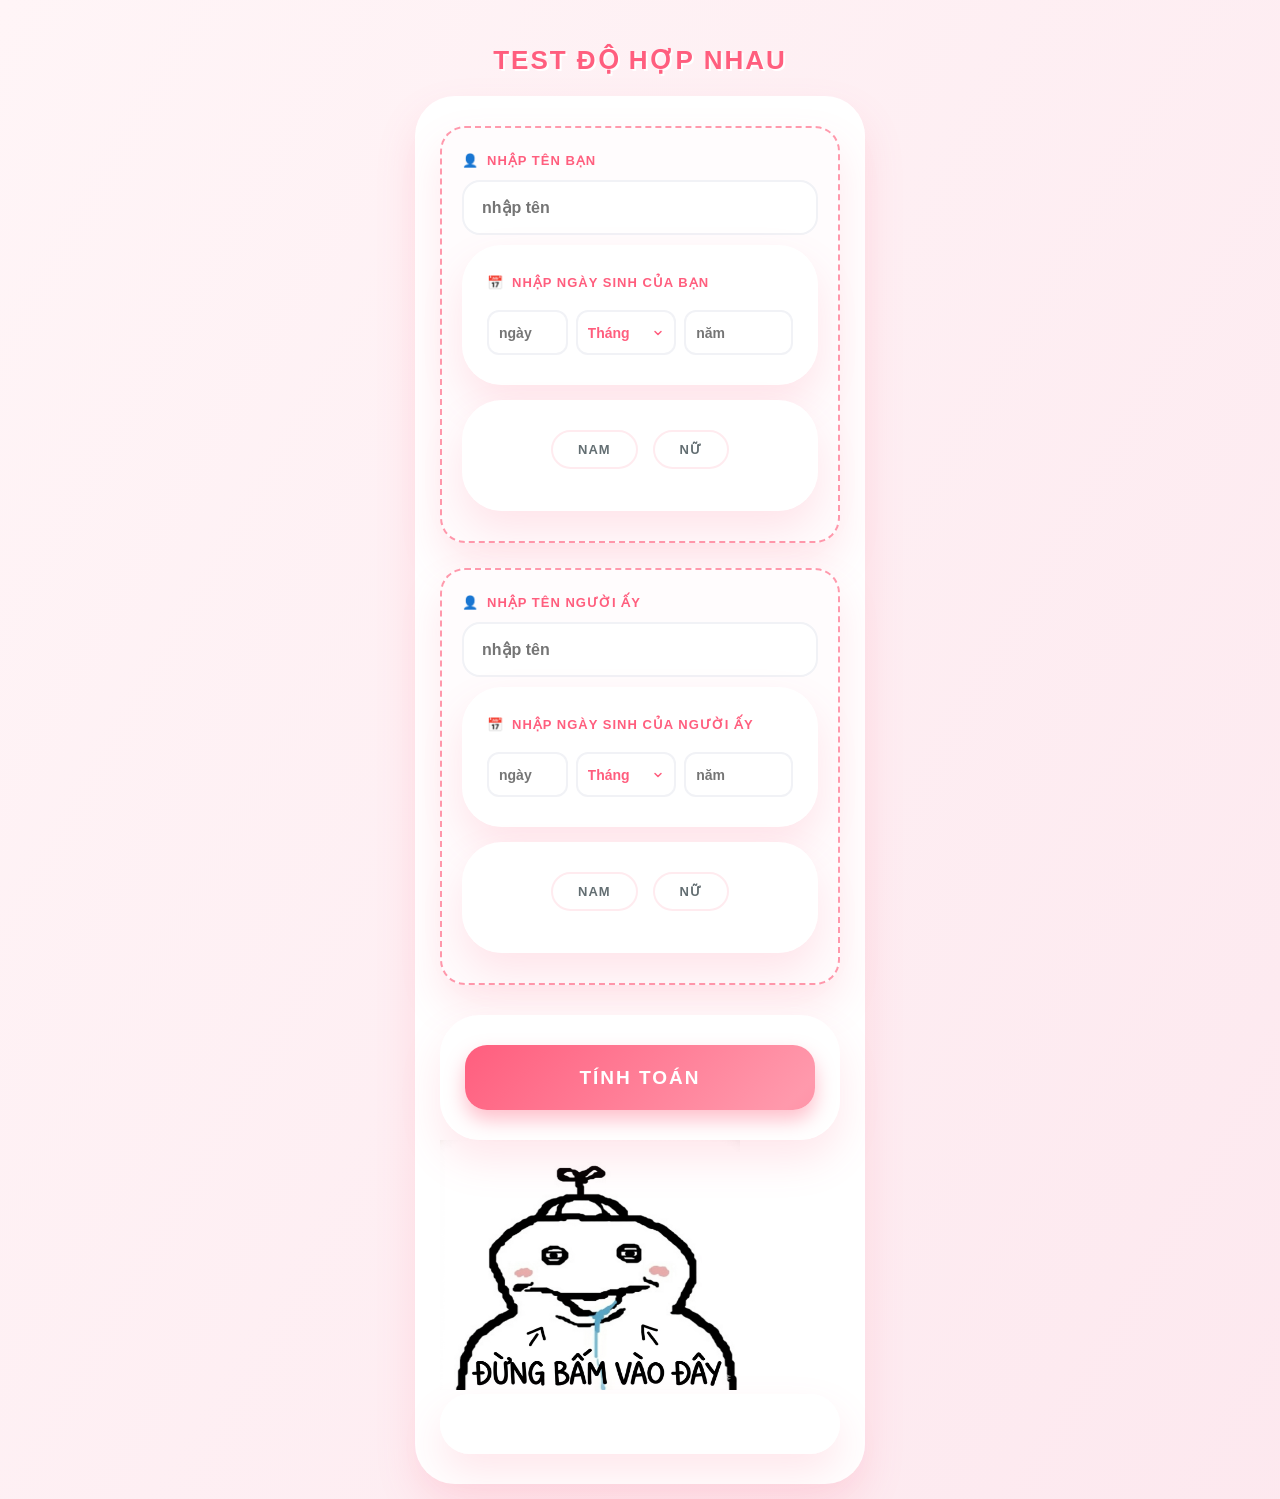
<file: Index.html>
<!DOCTYPE html>
<html lang="vi">
<head>
    <meta charset="utf-8">
    <meta name="description" content="Test độ hợp nhau-công cụ SIÊU ĐẲNG CẤP để test độ hợp nhau cho các cặp đôi!!!">
    <meta name="viewport" content="width=device-width,initial-scale=1.0">
    <link rel="stylesheet" href="css/giaoDien.css">
    <title>Test độ hợp nhau</title>
    <link rel="icon" type="image/png" href="Gemini_Generated_Image_dvvwwqdvvwwqdvvw.png" sizes="32x32">
</head>
<body>
    <header>
        <h1>Test độ hợp nhau</h1>
    </header>
    <div>
        <form action="">
            <div id="thongTinBan">
                <label for="tenBan">nhập tên bạn</label>
                <input type="text" placeholder="nhập tên" id="tenBan">
                <div id="ntnI">
                    <label for="nsBan">nhập ngày sinh của bạn</label>
                    <input type="number" id="nsBan" placeholder="ngày">
                    <select name="tháng" id="thangSinhBan">
                        <option value="">Tháng</option>
                        <script>
                            for(let i=1;i<=12;i++){
                                document.writeln(`<option value="${i}">Tháng ${i}</option>`)
                            }
                        </script>
                    </select>
                    <input type="number" id="namSinhBan" placeholder="năm">
                </div>
                <div class="gender-select1">
                    <input type="radio" name="genderBan" value="nam" id="maleBan">
                    <label for="maleBan">NAM</label>
                
                    <input type="radio" name="genderBan" value="nu" id="femaleBan">
                    <label for="femaleBan">NỮ</label>
                </div>
            </div>
            <div id="thongTinNguoiAy">
                <label for="tenNguoiAy">nhập tên Người ấy</label>
                <input type="text" placeholder="nhập tên" id="tenNguoiAy">
                <div id="ntny">
                    <label for="nsNguoiAy">nhập ngày sinh của người ấy</label>
                    <input type="number" id="nsNguoiAy" placeholder="ngày">
                    <select name="tháng" id="thangSinhNguoiAy">
                        <option value="">Tháng</option>
                        <script>
                            for(let i=1;i<=12;i++){
                                document.writeln(`<option value="${i}">Tháng ${i}</option>`)
                            }
                        </script>
                    </select>
                    <input type="number" id="namSinhNguoiAy" placeholder="năm">
                </div>
                <div class="gender-select1">
                    <input type="radio" name="genderNguoiAy" value="nam" id="maleNguoiAy">
                    <label for="maleNguoiAy">NAM</label>
                
                    <input type="radio" name="genderNguoiAy" value="nu" id="femaleNguoiAy">
                    <label for="femaleNguoiAy">NỮ</label>
                </div>
            </div>
            <div id="row">
                <input type="button" value="Tính toán" onclick="tinhToan()">
            </div>
        </form>
        <script src="js/tinhToanDoHopNhau.js"></script>
        <a href="https://www.effectivecpmnetwork.com/b5eki7pdh?key=dc8fbf15f38e901512c430aff58be21b" target="_blank" rel="noopener noreferrer">
            <img src="Gemini_Generated_Image_1lzikd1lzikd1lzi.png" alt="Đừng bấm vào đây =))" width="300" height="250" style="border: none; cursor: pointer;"> <!--quảng cáo link-->
        </a>



        <script>
            atOptions = {
              'key' : '8e899df00389f6f99753f951981601d8',
              'format' : 'iframe',
              'height' : 250,
              'width' : 300,
              'params' : {}
            };
          </script>
          <script src="https://www.highperformanceformat.com/8e899df00389f6f99753f951981601d8/invoke.js"></script>
          
          
          <!--quảng cáo baner to-->          
          <script async="async" data-cfasync="false" src="https://pl29181832.effectivecpmnetwork.com/ab9570931532a8382e0866a2e5621ddb/invoke.js"></script>
          <div id="container-ab9570931532a8382e0866a2e5621ddb"></div>


           <!--quảng cáo biểu ngữ gốc-->
           <!--quảng cáo bar-->
    </div>
    <script src="https://pl29181831.effectivecpmnetwork.com/ba/d3/57/bad357a18ac2ef635166a7d70b8bf7e3.js"></script>
    <!--quảng cáo bar-->
</body>
</html>
</file>
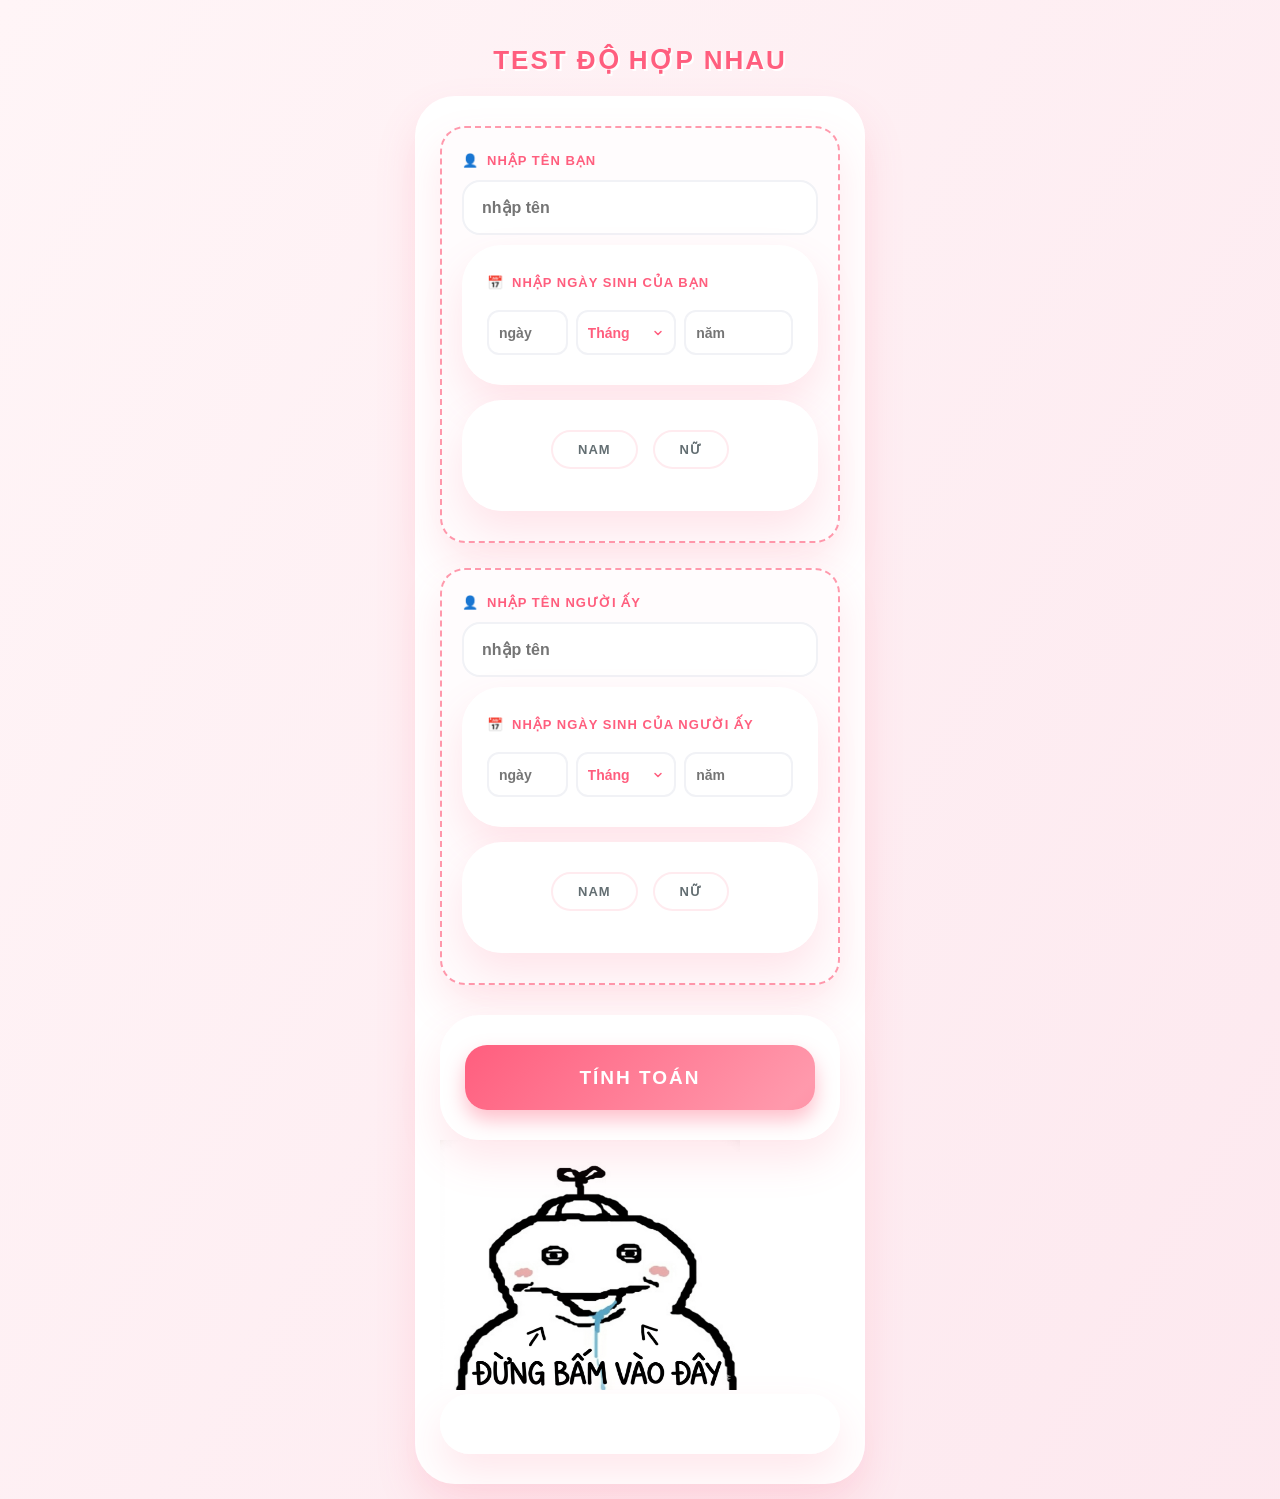
<file: index.html>
<!DOCTYPE html>
<html lang="vi">
<head>
    <meta charset="utf-8">
    <meta name="viewport" content="width=device-width, initial-scale=1.0">

    <!-- SEO & Thẻ chia sẻ mạng xã hội -->
    <title>Test Độ Hợp Nhau Online - Bói Tình Yêu Cặp Đôi Chính Xác</title>
    <meta name="description" content="Công cụ test độ hợp nhau online giúp các cặp đôi kiểm tra mức độ thấu hiểu và hòa hợp tình yêu nhanh chóng, chính xác và hoàn toàn miễn phí.">
    <meta name="keywords" content="test độ hợp nhau, bói tình yêu, đo độ hợp nhau cặp đôi, bói tình duyên">
    <meta name="robots" content="index, follow">

    <!-- chứng minh quyền sở hữu với googole  -->
    <meta name="google-site-verification" content="ZNsrBOofs7tR0-0pgksUVjiBHUGxS7PV8pFptsdWLhQ" />

    <meta property="og:type" content="website">
    <meta property="og:title" content="Test Độ Hợp Nhau Online - Bói Tình Yêu Cặp Đôi">
    <meta property="og:description" content="Khám phá mức độ thấu hiểu và hòa hợp của hai bạn ngay hôm nay!">

    <!-- CSS & Favicon -->
    <link rel="stylesheet" href="css/giaoDien.css">
    <link rel="icon" type="image/png" href="Gemini_Generated_Image_dvvwwqdvvwwqdvvw.png" sizes="32x32">
</head>
<body>
    <header>
        <h1>Test độ hợp nhau</h1>
    </header>
    <div>
        <form action="">
            <div id="thongTinBan">
                <label for="tenBan">nhập tên bạn</label>
                <input type="text" placeholder="nhập tên" id="tenBan">
                <div id="ntnI">
                    <label for="nsBan">nhập ngày sinh của bạn</label>
                    <input type="number" id="nsBan" placeholder="ngày">
                    <select name="tháng" id="thangSinhBan">
                        <option value="">Tháng</option>
                        <script>
                            for(let i=1;i<=12;i++){
                                document.writeln(`<option value="${i}">Tháng ${i}</option>`)
                            }
                        </script>
                    </select>
                    <input type="number" id="namSinhBan" placeholder="năm">
                </div>
                <div class="gender-select1">
                    <input type="radio" name="genderBan" value="nam" id="maleBan">
                    <label for="maleBan">NAM</label>
                
                    <input type="radio" name="genderBan" value="nu" id="femaleBan">
                    <label for="femaleBan">NỮ</label>
                </div>
            </div>
            <div id="thongTinNguoiAy">
                <label for="tenNguoiAy">nhập tên Người ấy</label>
                <input type="text" placeholder="nhập tên" id="tenNguoiAy">
                <div id="ntny">
                    <label for="nsNguoiAy">nhập ngày sinh của người ấy</label>
                    <input type="number" id="nsNguoiAy" placeholder="ngày">
                    <select name="tháng" id="thangSinhNguoiAy">
                        <option value="">Tháng</option>
                        <script>
                            for(let i=1;i<=12;i++){
                                document.writeln(`<option value="${i}">Tháng ${i}</option>`)
                            }
                        </script>
                    </select>
                    <input type="number" id="namSinhNguoiAy" placeholder="năm">
                </div>
                <div class="gender-select1">
                    <input type="radio" name="genderNguoiAy" value="nam" id="maleNguoiAy">
                    <label for="maleNguoiAy">NAM</label>
                
                    <input type="radio" name="genderNguoiAy" value="nu" id="femaleNguoiAy">
                    <label for="femaleNguoiAy">NỮ</label>
                </div>
            </div>
            <div id="row">
                <input type="button" value="Tính toán" onclick="tinhToan()">
            </div>
        </form>
        <script src="js/tinhToanDoHopNhau.js"></script>
        <a href="https://www.effectivecpmnetwork.com/s1mvk8tx2s?key=2189e82fc43f796614a0463bfb9c66b2" target="_blank" rel="noopener noreferrer">
            <img src="Gemini_Generated_Image_1lzikd1lzikd1lzi.png" alt="Đừng bấm vào đây =))" width="300" height="250" style="border: none; cursor: pointer;"> <!--quảng cáo link-->
        </a>



        <script>
            atOptions = {
              'key' : 'd87599cf391513f2dbecf03c86f9ed59',
              'format' : 'iframe',
              'height' : 250,
              'width' : 300,
              'params' : {}
            };
          </script>
          <script src="https://www.highperformanceformat.com/d87599cf391513f2dbecf03c86f9ed59/invoke.js"></script>
          
          
          <!--quảng cáo baner to-->          
          <script async="async" data-cfasync="false" src="https://pl29666282.effectivecpmnetwork.com/23b146241703d740188caa6e38c3917c/invoke.js"></script>
          <div id="container-23b146241703d740188caa6e38c3917c"></div>


           <!--quảng cáo biểu ngữ gốc-->
    </div>
    <script src="https://pl29666284.effectivecpmnetwork.com/d7/83/30/d783305007d7009132cd6354b0bca70c.js"></script>
    <!--quảng cáo bar-->
</body>
</html>
</file>
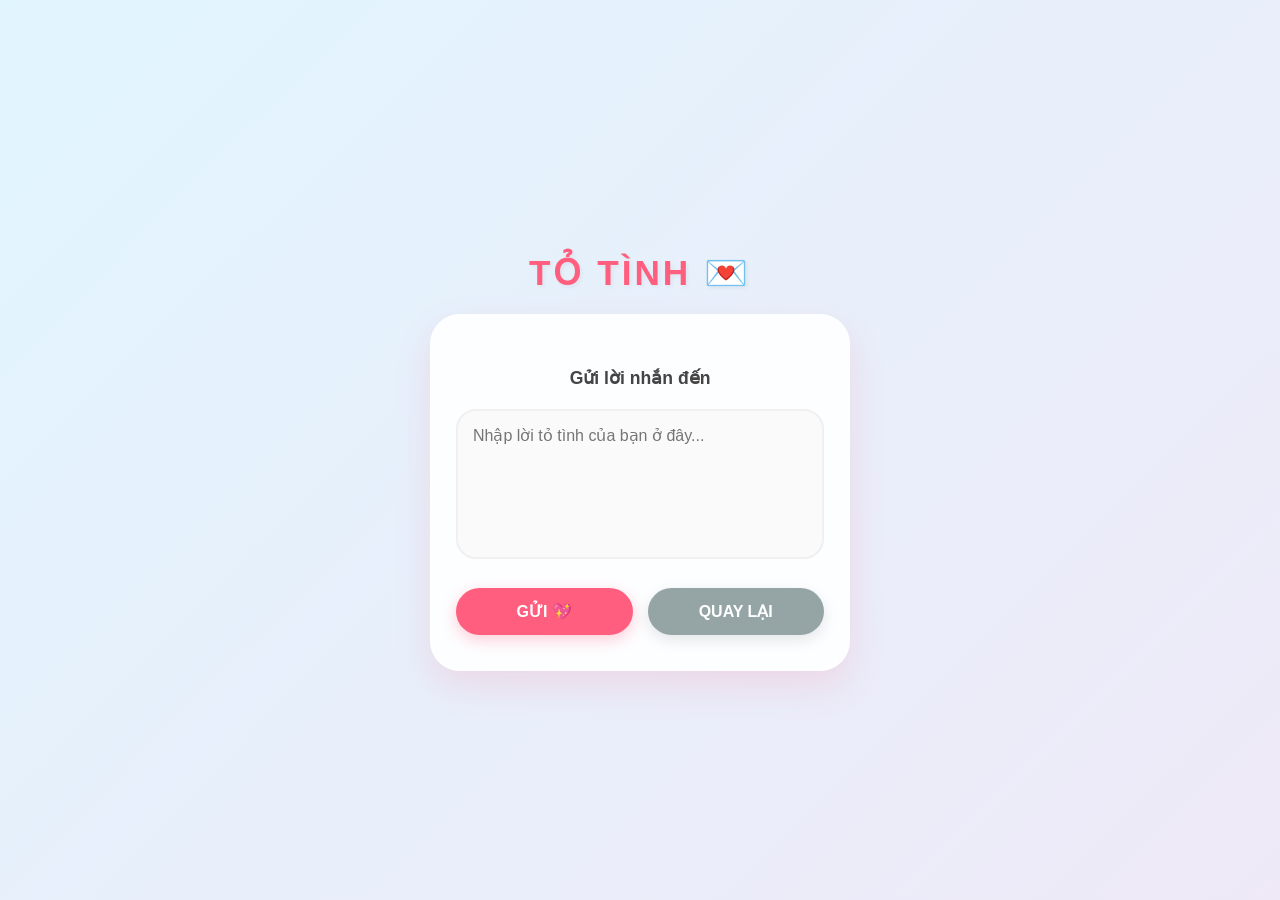
<file: toTinh.html>
<!DOCTYPE html>
<html lang="vi">
<head>
    <meta charset="utf-8">
    <meta name="viewport" content="width=device-width, initial-scale=1.0">
    <title>Tỏ Tình</title>
    <link rel="stylesheet" href="css/nhapTextToTinh.css">
    <link rel="icon" type="image/png" href="Gemini_Generated_Image_dvvwwqdvvwwqdvvw.png" sizes="32x32">
</head>
<body>

<header>
    <h1>TỎ TÌNH 💌</h1>
</header>

<div class="love-card">
    <p class="title">
        Gửi lời nhắn đến <span id="nameTarget">người ấy</span>
    </p>

    <textarea id="loveText" placeholder="Nhập lời tỏ tình của bạn ở đây..."></textarea>

    <div class="actions">
        <button onclick="guiLoiToTinh()">GỬI 💖</button>
        <button class="back" onclick="history.back()">QUAY LẠI</button>
    </div>
</div>

<script>
    const urlData = new URLSearchParams(window.location.search);
    const n2 = urlData.get('n2');
    const n1= urlData.get('n1');
    const score =urlData.get('score');

    document.getElementById("nameTarget").innerText = n2;  // thay đổi cái title

    function guiLoiToTinh(){
        const text=document.getElementById("loveText").value.trim();
        const n2 = urlData.get('n2');
        const n1=urlData.get('n1');
        const score=urlData.get('score');
        const maHoaText=btoa(unescape(encodeURIComponent(text)));
        const maHoaN2=btoa(unescape(encodeURIComponent(n2)));
        const maHoaN1=btoa(unescape(encodeURIComponent(n1)));
        const maHoaScore=btoa(unescape(encodeURIComponent(score)));
        const linkKetQua=`noiDungToTinh.html?msg=${maHoaText}&n2=${maHoaN2}&n1=${maHoaN1}&score=${maHoaScore}`;

        if(text === ""){
            alert("Nhập gì đó đi bro 😅");
            return;
        }

        // chuyển sang kq
        window.location.href = linkKetQua;
    }
</script>
<script src="https://pl29666284.effectivecpmnetwork.com/d7/83/30/d783305007d7009132cd6354b0bca70c.js"></script>




</body>
</html>
</file>
<file: css/giaoDien.css>
/* css/giaoDien.css */

:root {
    --primary: #ff5e7e;
    --secondary: #ff99ac;
    --accent: #ffeb3b;
    --text: #2d3436;
    --bg-gradient: linear-gradient(120deg, #fff5f7, #fce4ec, #f3e5f5, #fff5f7);
}

/* 1. Reset & Cơ bản */
* {
    margin: 0;
    padding: 0;
    box-sizing: border-box;
    font-family: -apple-system, BlinkMacSystemFont, "Segoe UI", Roboto, Helvetica, Arial, sans-serif;
    -webkit-tap-highlight-color: transparent;
}

body {
    background: var(--bg-gradient);
    background-size: 400% 400%;
    animation: bgChange 15s ease infinite;
    display: flex;
    flex-direction: column;
    align-items: center;
    min-height: 100vh;
    padding: 15px;
    overflow-x: hidden;
    position: relative;
}

@keyframes bgChange {
    0% { background-position: 0% 50%; }
    50% { background-position: 100% 50%; }
    100% { background-position: 0% 50%; }
}

/* 2. Hiệu ứng Trái tim rơi nền */
body::before, body::after {
    content: "❤";
    position: fixed;
    top: -10%;
    color: var(--secondary);
    opacity: 0.3;
    font-size: 20px;
    z-index: 0;
    pointer-events: none;
    animation: heartFall 8s linear infinite;
}

body::before { left: 10%; }
body::after { left: 85%; font-size: 14px; animation-duration: 12s; animation-delay: 3s; }

@keyframes heartFall {
    0% { transform: translateY(0) rotate(0deg); opacity: 0; }
    20% { opacity: 0.4; }
    100% { transform: translateY(110vh) rotate(360deg); opacity: 0; }
}

/* 3. Tiêu đề - Nhịp điệu lãng mạn */
header {
    width: 100%;
    text-align: center;
    padding: 30px 0 20px;
    z-index: 1;
}

header h1 {
    font-size: 26px;
    color: var(--primary);
    text-transform: uppercase;
    letter-spacing: 2px;
    font-weight: 900;
    text-shadow: 2px 2px 0px white;
    display: inline-block;
    animation: swing 2s ease-in-out infinite alternate;
}

@keyframes swing {
    0% { transform: rotate(2deg) scale(1); }
    100% { transform: rotate(-2deg) scale(1.05); }
}

/* 4. Khung nội dung chính (Glassmorphism) */
div {
    width: 100%;
    max-width: 450px;
    background: rgba(255, 255, 255, 0.96);
    padding: 30px 25px;
    border-radius: 40px;
    box-shadow: 0 20px 40px rgba(255, 94, 126, 0.15);
    z-index: 1;
    backdrop-filter: blur(10px);
    animation: fadeIn 1s ease-out;
}

@keyframes fadeIn {
    from { opacity: 0; transform: translateY(20px); }
    to { opacity: 1; transform: translateY(0); }
}

form {
    display: flex;
    flex-direction: column;
    gap: 25px;
}

/* 5. Hai khối thông tin - Viền gạch đứt & Nền đổi màu */
#thongTinBan, #thongTinNguoiAy {
    padding: 25px 20px 15px;
    border-radius: 25px;
    border: 2.5px dashed var(--secondary);
    background: #fffcfd;
    transition: all 0.4s cubic-bezier(0.175, 0.885, 0.32, 1.275);
    animation: innerBgChange 6s infinite alternate;
}

@keyframes innerBgChange {
    from { background-color: #ffffff; }
    to { background-color: #fff2f5; }
}

#thongTinBan:focus-within, #thongTinNguoiAy:focus-within {
    border-style: solid;
    border-color: var(--primary);
    transform: translateY(-5px);
    box-shadow: 0 10px 20px rgba(255, 94, 126, 0.1);
}

/* 6. Label Hết Phèn (Có Icon & Animation) */
label {
    display: flex;
    align-items: center;
    gap: 8px;
    font-size: 13px;
    font-weight: 800;
    color: var(--primary);
    margin-bottom: 12px;
    text-transform: uppercase;
    letter-spacing: 1px;
    transition: 0.3s;
}

label[for="tenBan"]::before, label[for="tenNguoiAy"]::before { content: "👤"; }
label[for="nsBan"]::before, label[for="nsNguoiAy"]::before { content: "📅"; }

#thongTinBan:focus-within label, #thongTinNguoiAy:focus-within label {
    transform: translateX(8px);
    filter: brightness(0.8);
}

/* 7. Input Hiện Đại */
input[type="text"], 
input[type="date"] {
    width: 100%;
    height: 55px;
    border: 2px solid #f1f2f6;
    border-radius: 18px;
    padding: 0 18px;
    font-size: 16px;
    font-weight: 600;
    color: var(--text);
    background: white;
    transition: 0.3s;
}

input:focus {
    outline: none;
    border-color: var(--primary);
    background: #fff;
}

/* 8. Nút Bấm Lấp Lánh & Nhịp Đập */
#row {
    margin-top: 5px;
}

input[type="button"] {
    width: 100%;
    height: 65px;
    background: linear-gradient(135deg, var(--primary), var(--secondary), var(--primary));
    background-size: 200% auto;
    color: white;
    border: none;
    border-radius: 22px;
    font-size: 19px;
    font-weight: 900;
    text-transform: uppercase;
    letter-spacing: 2px;
    cursor: pointer;
    box-shadow: 0 10px 20px rgba(255, 94, 126, 0.4);
    transition: all 0.3s ease;
    animation: pulse 2s infinite, shimmer 3s linear infinite;
}

@keyframes shimmer {
    to { background-position: 200% center; }
}

@keyframes pulse {
    0% { transform: scale(1); box-shadow: 0 10px 20px rgba(255, 94, 126, 0.4); }
    50% { transform: scale(1.02); box-shadow: 0 15px 30px rgba(255, 94, 126, 0.6); }
    100% { transform: scale(1); box-shadow: 0 10px 20px rgba(255, 94, 126, 0.4); }
}

input[type="button"]:active {
    transform: scale(0.94);
    filter: brightness(1.2);
}

/* 9. Tối ưu Mobile nhỏ */
@media (max-width: 375px) {
    div { padding: 20px; }
    header h1 { font-size: 22px; }
    input[type="button"] { font-size: 17px; height: 60px; }
}
/* Căn chỉnh các ô trong group Ngày-Tháng-Năm */
#ntnI, #ntny {
    display: flex;
    flex-wrap: wrap; /* Cho phép rớt dòng trên màn hình cực nhỏ */
    gap: 8px;
    align-items: center;
    margin-top: 10px;
}

/* Label bên trong group ntn chiếm toàn bộ chiều rộng hàng đầu */
#ntnI label, #ntny label {
    flex: 0 0 100%; 
}

/* Định dạng cho các input số và select */
#ntnI input, #ntnI select, 
#ntny input, #ntny select {
    flex: 1; /* Chia đều độ rộng cho các ô */
    min-width: 0; /* Tránh bị tràn khung trên mobile */
    height: 45px;
    border-radius: 12px;
    border: 2px solid #f1f2f6;
    padding: 0 10px;
    font-size: 14px;
    font-weight: 600;
    transition: 0.3s;
}

/* Cho ô năm rộng hơn một chút để cân đối */
#namSinhBan, #namSinhNguoiAy {
    flex: 1.5 !important;
}

/* Hiệu ứng khi focus vào các ô nhỏ */
#ntnI input:focus, #ntnI select:focus,
#ntny input:focus, #ntny select:focus {
    border-color: var(--primary);
    background: #fff;
    outline: none;
    box-shadow: 0 5px 15px rgba(255, 94, 126, 0.1);
}
/* Tút lại vẻ đẹp cho thẻ Select */
select {
    appearance: none; /* Xóa bỏ giao diện mặc định của trình duyệt */
    -webkit-appearance: none;
    -moz-appearance: none;
    background-image: url("data:image/svg+xml;charset=UTF-8,%3Csvg xmlns='http://www.w3.org/2000/svg' width='12' height='12' viewBox='0 0 24 24' fill='none' stroke='%23ff5e7e' stroke-width='3' stroke-linecap='round' stroke-linejoin='round'%3E%3Cpath d='M6 9l6 6 6-6'%3E%3C/path%3E%3C/svg%3E");
    background-repeat: no-repeat;
    background-position: right 10px center; /* Đặt icon mũi tên bên phải */
    padding-right: 30px !important; /* Tránh chữ đè lên mũi tên */
    cursor: pointer;
    color: var(--text) !important; /* Đảm bảo màu chữ luôn rõ ràng */
    background-color: white !important;
}

/* Khi đã chọn giá trị (không còn là placeholder) */
select:not([value=""]) {
    color: var(--primary) !important; /* Đổi màu chữ tháng đã chọn cho nổi bật */
    font-weight: 800;
}

/* Làm đẹp danh sách lựa chọn bên trong (Dropdown) */
select option {
    color: var(--text);
    background-color: white;
    padding: 10px;
}
.gender-select1 {
    display: flex;
    justify-content: center;
    gap: 15px;
    margin: 15px 0;
}

.gender-select1 {
    display: flex;
    justify-content: center;
    gap: 15px;
    margin: 15px 0;
}

/* Ẩn cái nút tròn mặc định đi */
.gender-select1 input[type="radio"] {
    display: none;
}

/* Tạo giao diện mới cho nhãn (label) */
.gender-select1 label {
    padding: 10px 25px;
    border: 2px solid #ffebef;
    border-radius: 20px;
    cursor: pointer;
    transition: all 0.3s;
    background: white;
    color: #636e72;
    font-weight: bold;
}

/* Khi được chọn thì đổi màu hồng */
.gender-select1 input[type="radio"]:checked + label {
    background: #ff5e7e;
    color: white;
    border-color: #ff5e7e;
    box-shadow: 0 5px 15px rgba(255, 94, 126, 0.3);
}

.gender-select1 {
    display: flex;
    justify-content: center;
    gap: 15px;
    margin: 15px 0;
}

.gender-select1 {
    display: flex;
    justify-content: center;
    gap: 15px;
    margin: 15px 0;
}

/* Đây là cái div trắng bao quanh mọi thứ */
.result-card {
    display: flex;
    flex-direction: column;
    align-items: center;    /* Căn giữa tất cả con theo chiều ngang */
    justify-content: center;
    text-align: center;
    width: 100%;
    max-width: 400px;       /* Giới hạn độ rộng để không bị bè */
    margin: 0 auto;         /* Căn giữa chính cái card này */
    padding: 20px;
}
.score-container {
    width: 100%;
    margin: 20px 0;
    display: flex;
    justify-content: center; /* Căn giữa ngang */
    align-items: center;    /* Căn giữa dọc */
}

.score-number {
    /* XÓA position: absolute, top, left, transform... */
    font-size: 5rem; 
    font-weight: 900;
    color: var(--primary);
    text-shadow: 4px 4px 0px rgba(255, 94, 126, 0.1);
    animation: heartBeat 1.5s infinite;
    
    /* Đảm bảo nó là thành phần bình thường để Flexbox căn giữa được */
    display: inline-block; 
    margin: 0;
}

/* Hiệu ứng nhịp đập giống như trái tim */
@keyframes heartBeat {
    0% { transform: scale(1); }
    15% { transform: scale(1.1); }
    30% { transform: scale(1); }
    45% { transform: scale(1.15); }
    100% { transform: scale(1); }
}
</file>
<file: css/nhapTextToTinh.css>
:root {
    --primary: #ff5e7e;
    --primary-hover: #ff3e63;
    --secondary: #ff99ac;
    --bg-gradient: linear-gradient(-45deg, #fff5f7, #fce4ec, #f3e5f5, #e1f5fe);
    --text: #2d3436;
    --white: #ffffff;
}

/* Căn giữa toàn bộ nội dung */
body {
    margin: 0;
    font-family: 'Segoe UI', Tahoma, Geneva, Verdana, sans-serif;
    background: var(--bg-gradient);
    background-size: 400% 400%;
    animation: bgMove 15s ease infinite;
    display: flex;
    flex-direction: column;
    align-items: center;
    justify-content: center; /* Căn giữa theo chiều dọc */
    min-height: 100vh;
    color: var(--text);
}

@keyframes bgMove {
    0% { background-position: 0% 50% }
    50% { background-position: 100% 50% }
    100% { background-position: 0% 50% }
}

/* Header mượt mà hơn */
header h1 {
    margin-bottom: 20px;
    color: var(--primary);
    letter-spacing: 3px;
    font-size: 2.2rem;
    text-shadow: 2px 2px 4px rgba(0,0,0,0.05);
}

/* Card với hiệu ứng nổi khối (Glassmorphism nhẹ) */
.love-card {
    background: rgba(255, 255, 255, 0.9);
    backdrop-filter: blur(5px);
    padding: 35px 25px;
    border-radius: 30px;
    width: 90%;
    max-width: 420px;
    box-shadow: 0 15px 35px rgba(255, 94, 126, 0.15); /* Đổ bóng hồng nhạt */
    text-align: center;
    border: 1px solid rgba(255, 255, 255, 0.3);
    box-sizing: border-box;
}

/* Tiêu đề lời nhắn */
.title {
    font-size: 1.1rem;
    font-weight: 600;
    margin-bottom: 20px;
    color: #444;
}

#nameTarget {
    color: var(--primary);
    text-decoration: underline;
}

/* Textarea tinh tế hơn */
textarea {
    width: 100%;
    height: 150px;
    border-radius: 20px;
    border: 2px solid #f0f0f0;
    padding: 15px;
    font-size: 16px;
    resize: none;
    transition: all 0.3s ease;
    box-sizing: border-box; /* Quan trọng: để padding không làm tràn textarea */
    font-family: inherit;
    background: #fafafa;
}

textarea:focus {
    outline: none;
    border-color: var(--primary);
    background: #fff;
    box-shadow: 0 0 10px rgba(255, 94, 126, 0.1);
}

/* Buttons Container */
.actions {
    margin-top: 25px;
    display: flex;
    gap: 15px;
}

/* Style chung cho button */
button {
    flex: 1;
    padding: 14px;
    border: none;
    border-radius: 50px; /* Bo tròn hoàn toàn kiểu hiện đại */
    background: var(--primary);
    color: white;
    font-weight: bold;
    font-size: 1rem;
    cursor: pointer;
    transition: all 0.3s transform;
    box-shadow: 0 5px 15px rgba(255, 94, 126, 0.3);
}

button:hover {
    transform: translateY(-3px); /* Nhấc nhẹ nút lên khi hover */
    background: var(--primary-hover);
    box-shadow: 0 8px 20px rgba(255, 94, 126, 0.4);
}

button:active {
    transform: translateY(1px);
}

/* Nút quay lại màu trung tính */
button.back {
    background: #95a5a6;
    box-shadow: 0 5px 15px rgba(0, 0, 0, 0.1);
}

button.back:hover {
    background: #7f8c8d;
    box-shadow: 0 8px 20px rgba(0, 0, 0, 0.15);
}

/* Responsive cho điện thoại nhỏ */
@media (max-width: 380px) {
    .actions {
        flex-direction: column;
    }
    header h1 {
        font-size: 1.8rem;
    }
}
</file>
